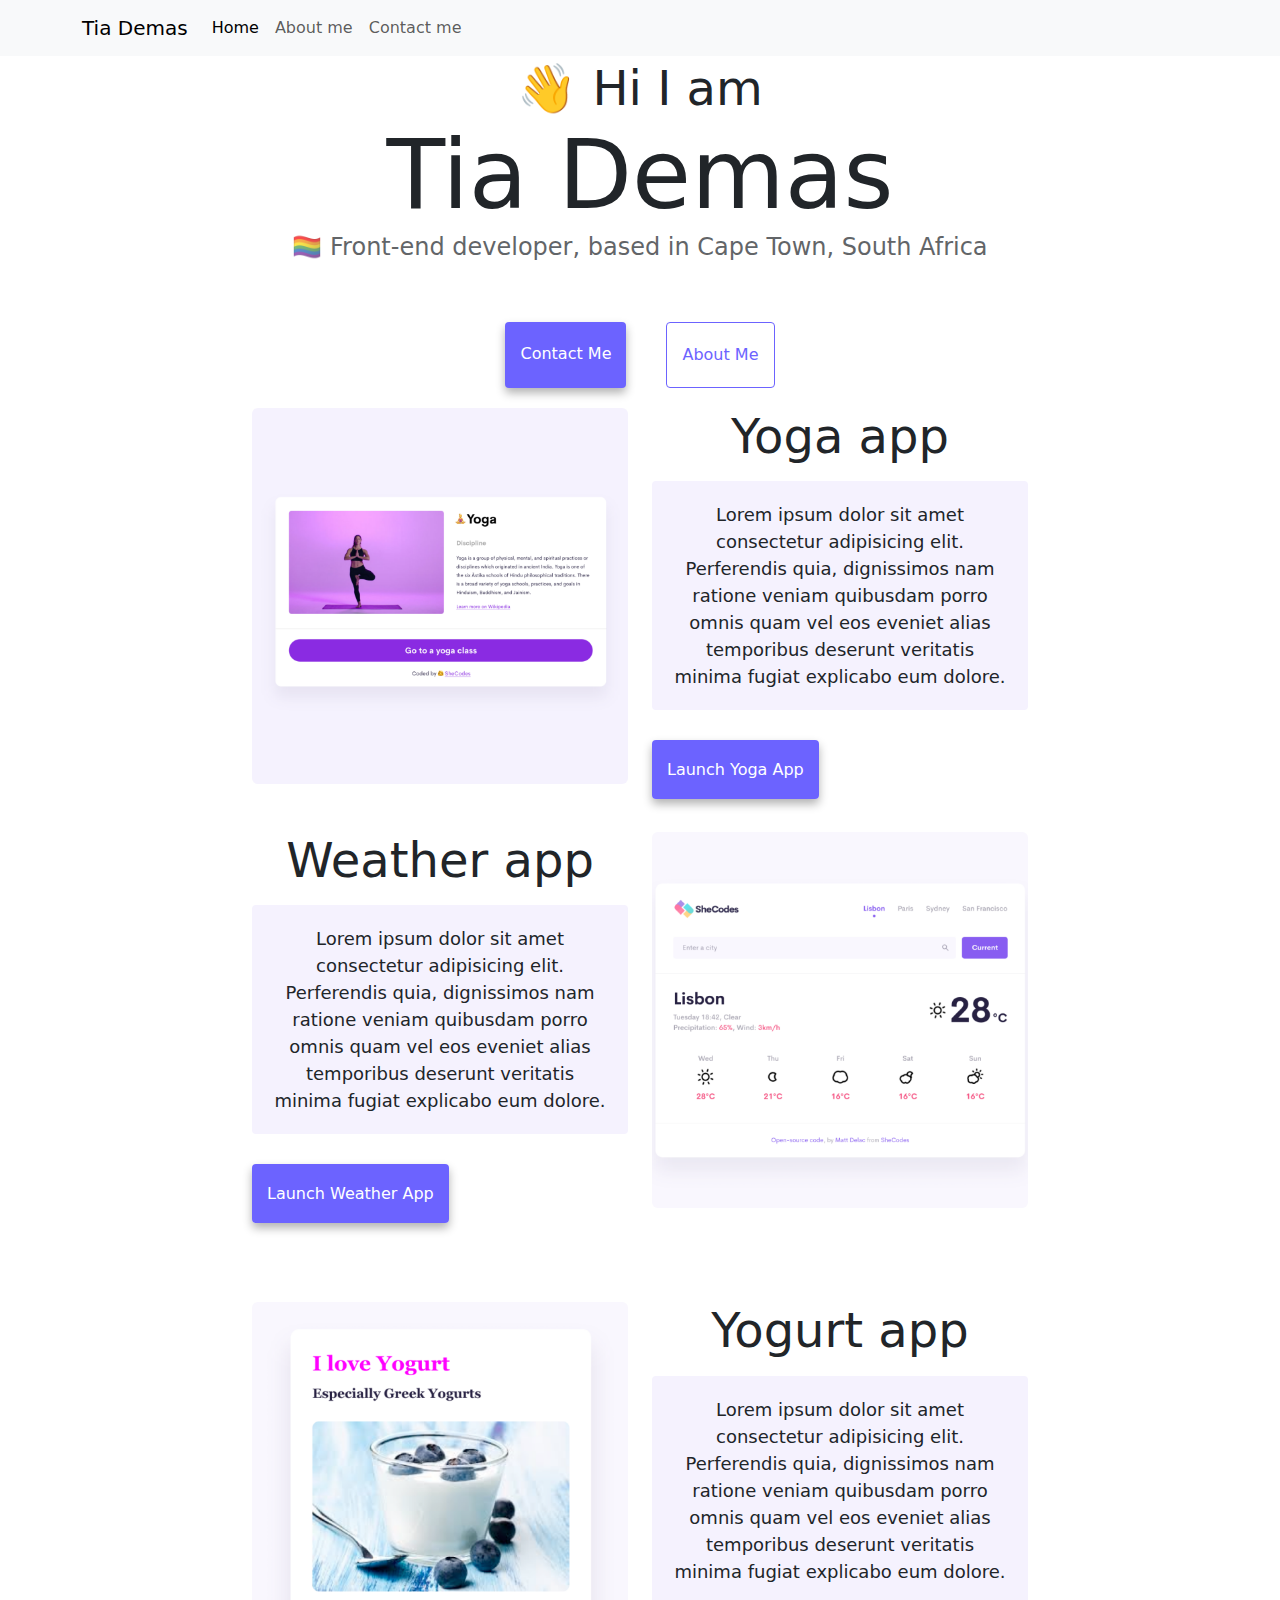
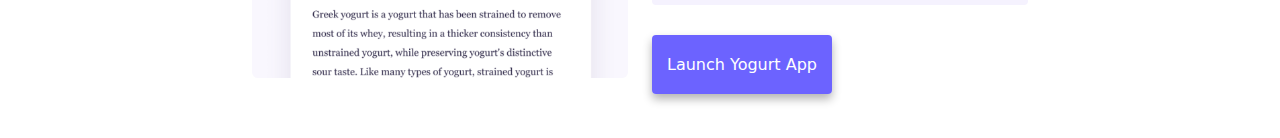
<file: index.html>
<!DOCTYPE html>
<html lang="en">
  <head>
    <meta charset="UTF-8" />
    <meta http-equiv="X-UA-Compatible" content="IE=edge" />
    <meta name="viewport" content="width=device-width, initial-scale=1.0" />
    <link
      href="https://cdn.jsdelivr.net/npm/bootstrap@5.3.3/dist/css/bootstrap.min.css"
      rel="stylesheet"
      integrity="sha384-QWTKZyjpPEjISv5WaRU9OFeRpok6YctnYmDr5pNlyT2bRjXh0JMhjY6hW+ALEwIH"
      crossorigin="anonymous"
    />
    <script
      src="https://cdn.jsdelivr.net/npm/bootstrap@5.3.3/dist/js/bootstrap.bundle.min.js"
      integrity="sha384-YvpcrYf0tY3lHB60NNkmXc5s9fDVZLESaAA55NDzOxhy9GkcIdslK1eN7N6jIeHz"
      crossorigin="anonymous"
    ></script>
    <link rel="stylesheet" href="style.css" />
    <title>Tia Demas</title>
  </head>
  <body>
    <nav class="navbar navbar-expand-lg navbar-light bg-light fixed-top">
      <div class="container">
        <a class="navbar-brand" href="index.html">Tia Demas</a>
        <button
          class="navbar-toggler"
          type="button"
          data-bs-toggle="collapse"
          data-bs-target="#navbarNav"
          aria-controls="navbarNav"
          aria-expanded="false"
          aria-label="Toggle navigation"
        >
          <span class="navbar-toggler-icon"></span>
        </button>
        <div class="collapse navbar-collapse" id="navbarNav">
          <ul class="navbar-nav">
            <li class="nav-item">
              <a class="nav-link active" aria-current="page" href="index.html"
                >Home</a
              >
            </li>
            <li class="nav-item">
              <a class="nav-link" href="about.html">About me</a>
            </li>
            <li class="nav-item">
              <a class="nav-link" href="about.html#contact">Contact me</a>
            </li>
          </ul>
        </div>
      </div>
    </nav>
    <h2>👋 Hi I am</h2>
    <h1>Tia Demas</h1>
    <h3>🏳️‍🌈 Front-end developer, based in Cape Town, South Africa</h3>
    <div class="navigation-links">
      <a href="about.html#contact" class="contact-link">Contact me</a>
      <a href="about.html" class="about-link">About me</a>
    </div>
    <div class="container">
      <div class="row">
        <div class="col-md-6">
          <img
            src="images/yoga.png"
            class="img-fluid rounded"
            alt="Yoga Practice"
            title="Yoga Image"
          />
        </div>
        <div class="col-md-6">
          <h2 class="mb-3">Yoga app</h2>
          <p>
            Lorem ipsum dolor sit amet consectetur adipisicing elit. Perferendis
            quia, dignissimos nam ratione veniam quibusdam porro omnis quam vel
            eos eveniet alias temporibus deserunt veritatis minima fugiat
            explicabo eum dolore.
          </p>
          <div class="mt-5">
            <a href="#" class="primary-link">Launch Yoga App</a>
          </div>
        </div>
      </div>
      <div class="row mt-5">
        <div class="col-md-6">
          <h2 class="mb-3">Weather app</h2>
          <p>
            Lorem ipsum dolor sit amet consectetur adipisicing elit. Perferendis
            quia, dignissimos nam ratione veniam quibusdam porro omnis quam vel
            eos eveniet alias temporibus deserunt veritatis minima fugiat
            explicabo eum dolore.
          </p>
          <div class="mb-5 mt-5">
            <a href="#" class="primary-link">Launch Weather App</a>
          </div>
        </div>
        <div class="col-md-6">
          <img
            src="images/weather.png"
            class="img-fluid rounded"
            alt="Picture of a weather app"
            title="Weather App Project"
          />
        </div>
      </div>
      <div class="row mt-5">
        <div class="col-md-6">
          <img
            src="images/yogurt.png"
            class="img-fluid rounded"
            alt="Picture of a yoghurt"
            title="Yoghurt Image"
          />
        </div>
        <div class="col-md-6">
          <h2 class="mb-3">Yogurt app</h2>
          <p>
            Lorem ipsum dolor sit amet consectetur adipisicing elit. Perferendis
            quia, dignissimos nam ratione veniam quibusdam porro omnis quam vel
            eos eveniet alias temporibus deserunt veritatis minima fugiat
            explicabo eum dolore.
          </p>
          <div class="mt-5">
            <a href="#" class="primary-link">Launch Yogurt App</a>
          </div>
        </div>
      </div>
    </div>
  </body>
</html>
</file>
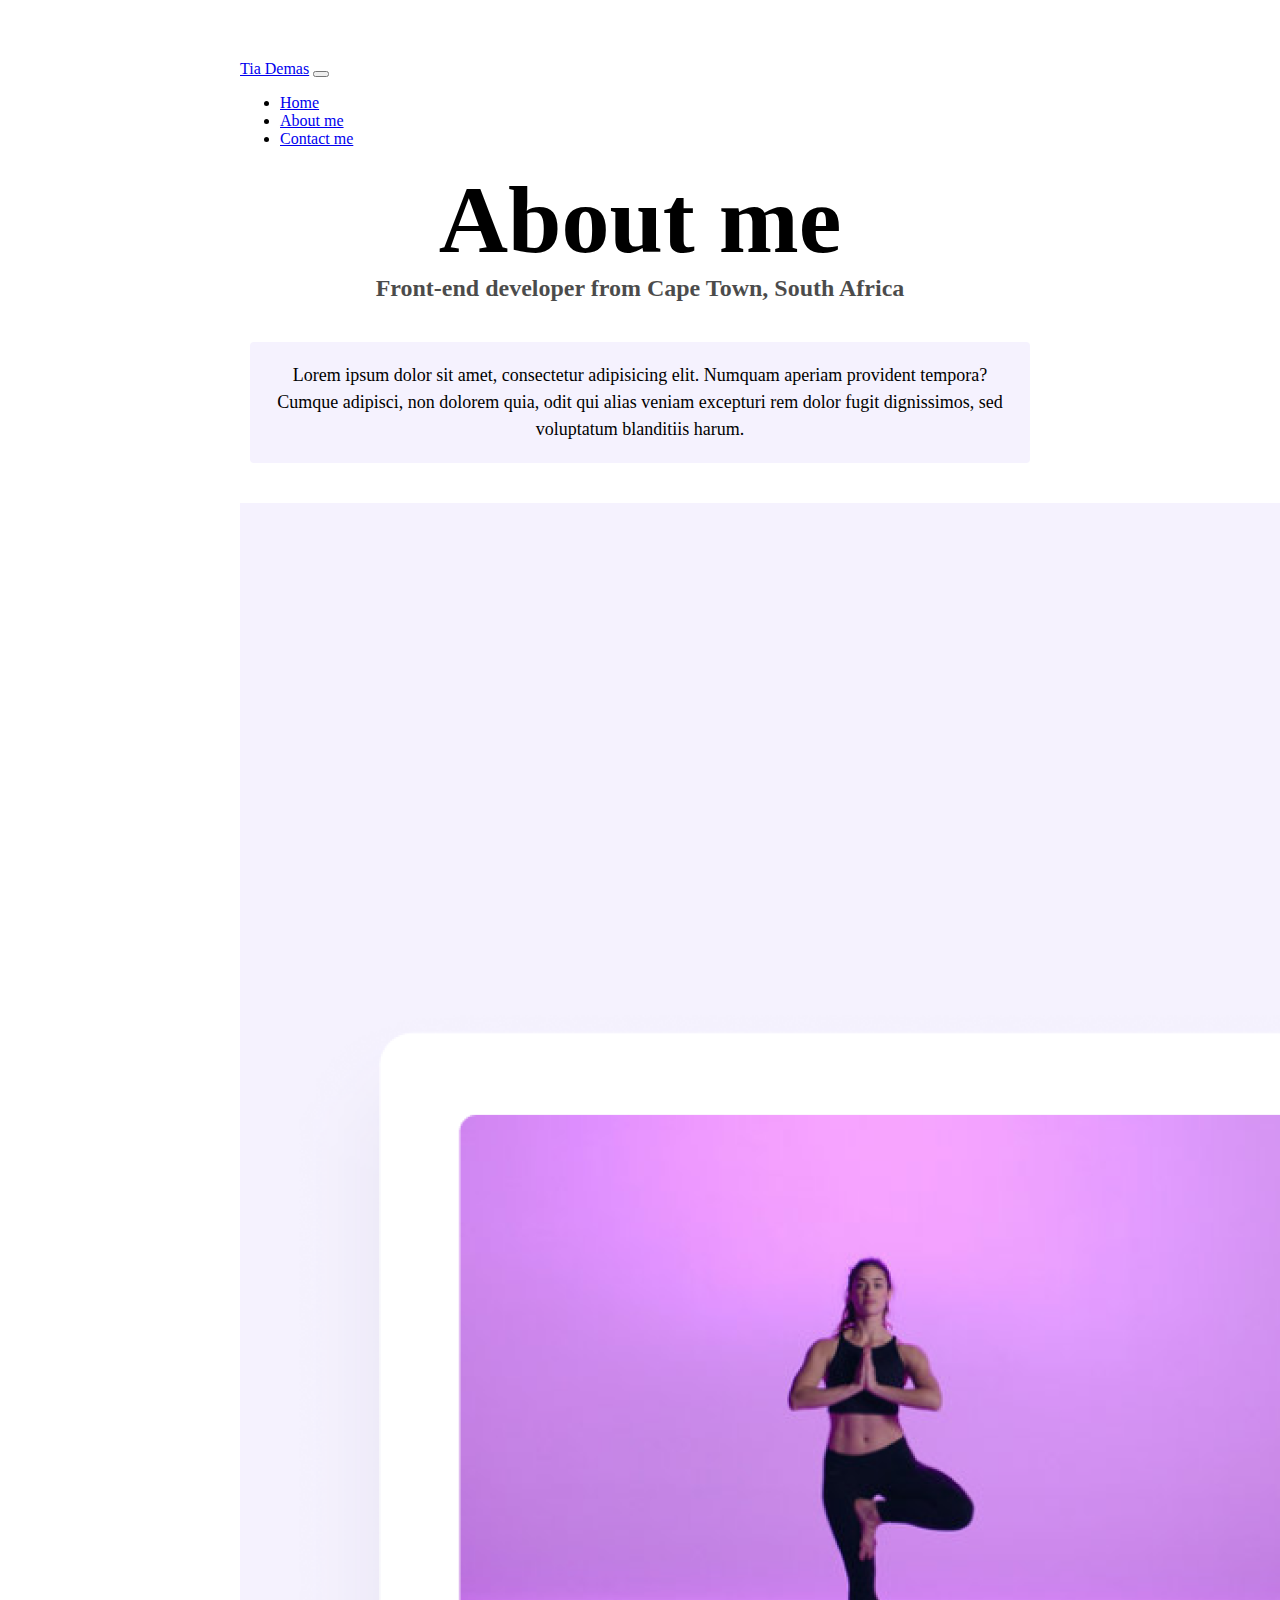
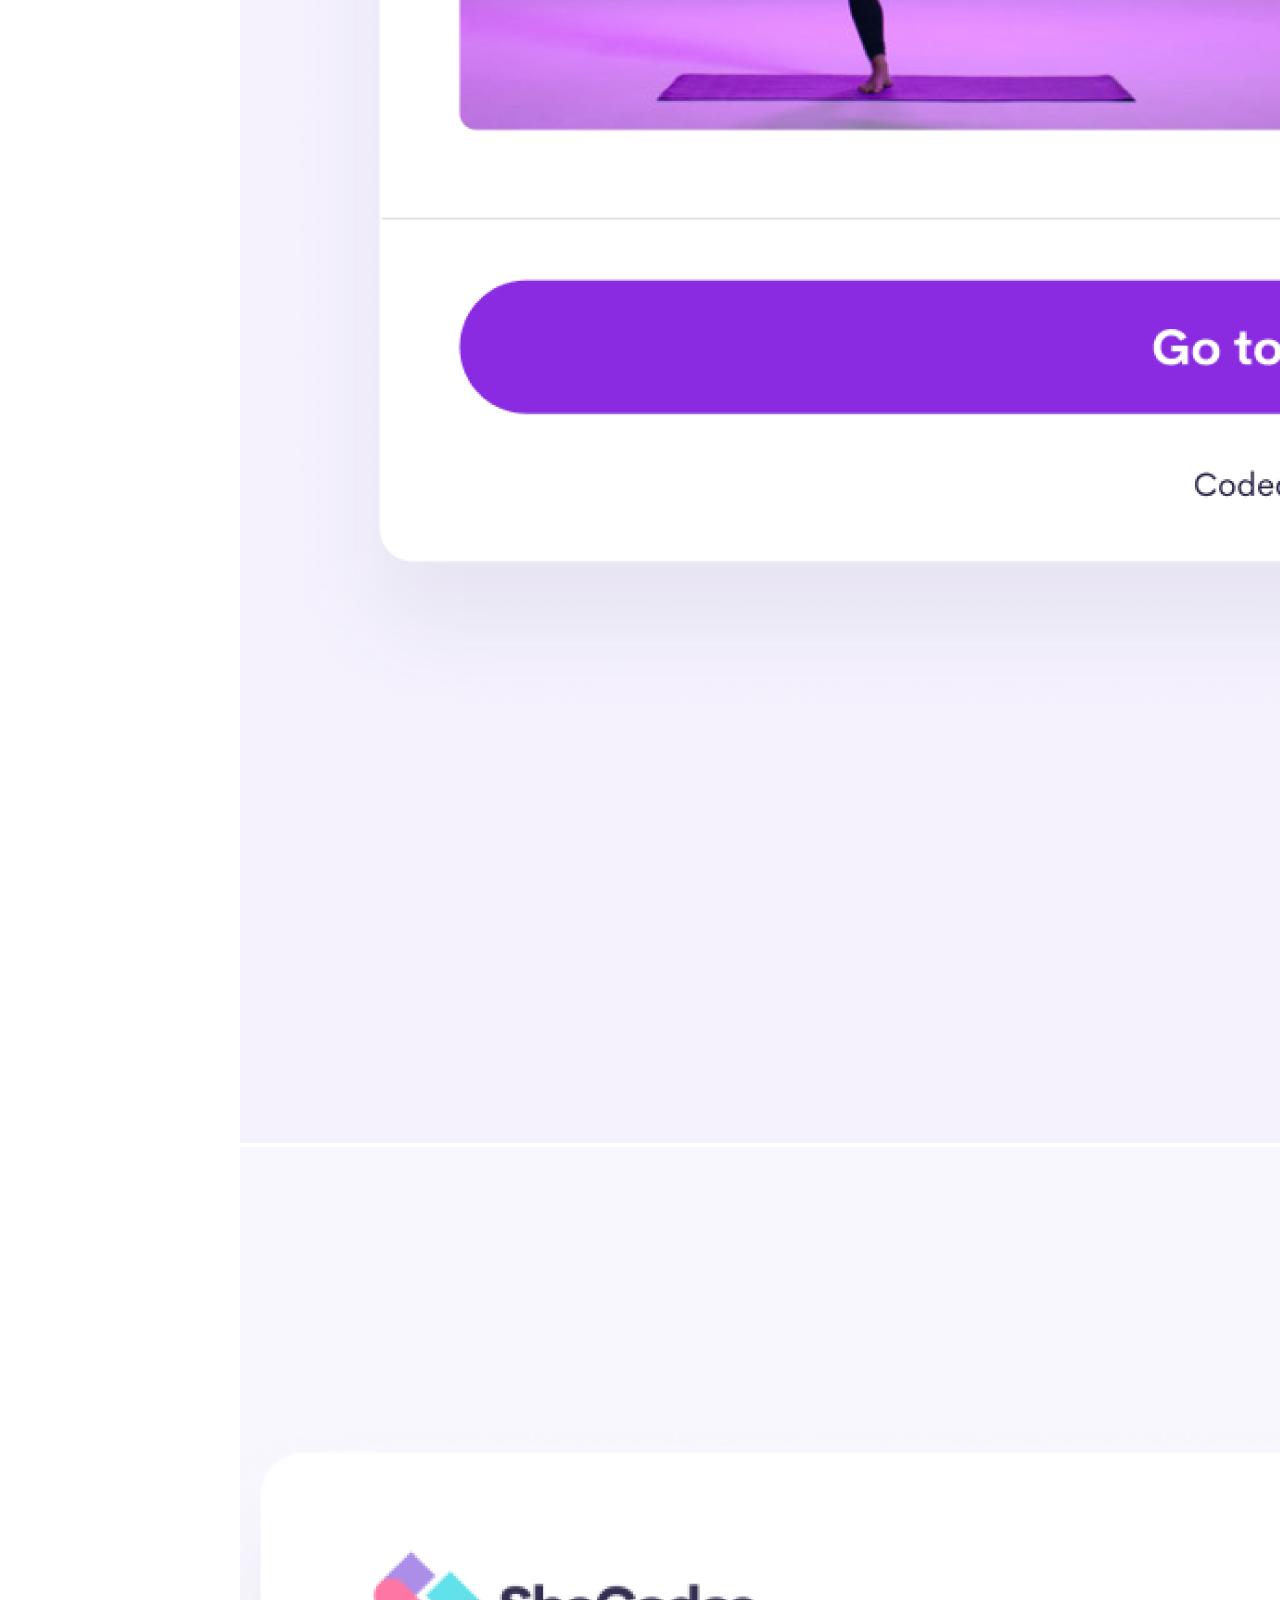
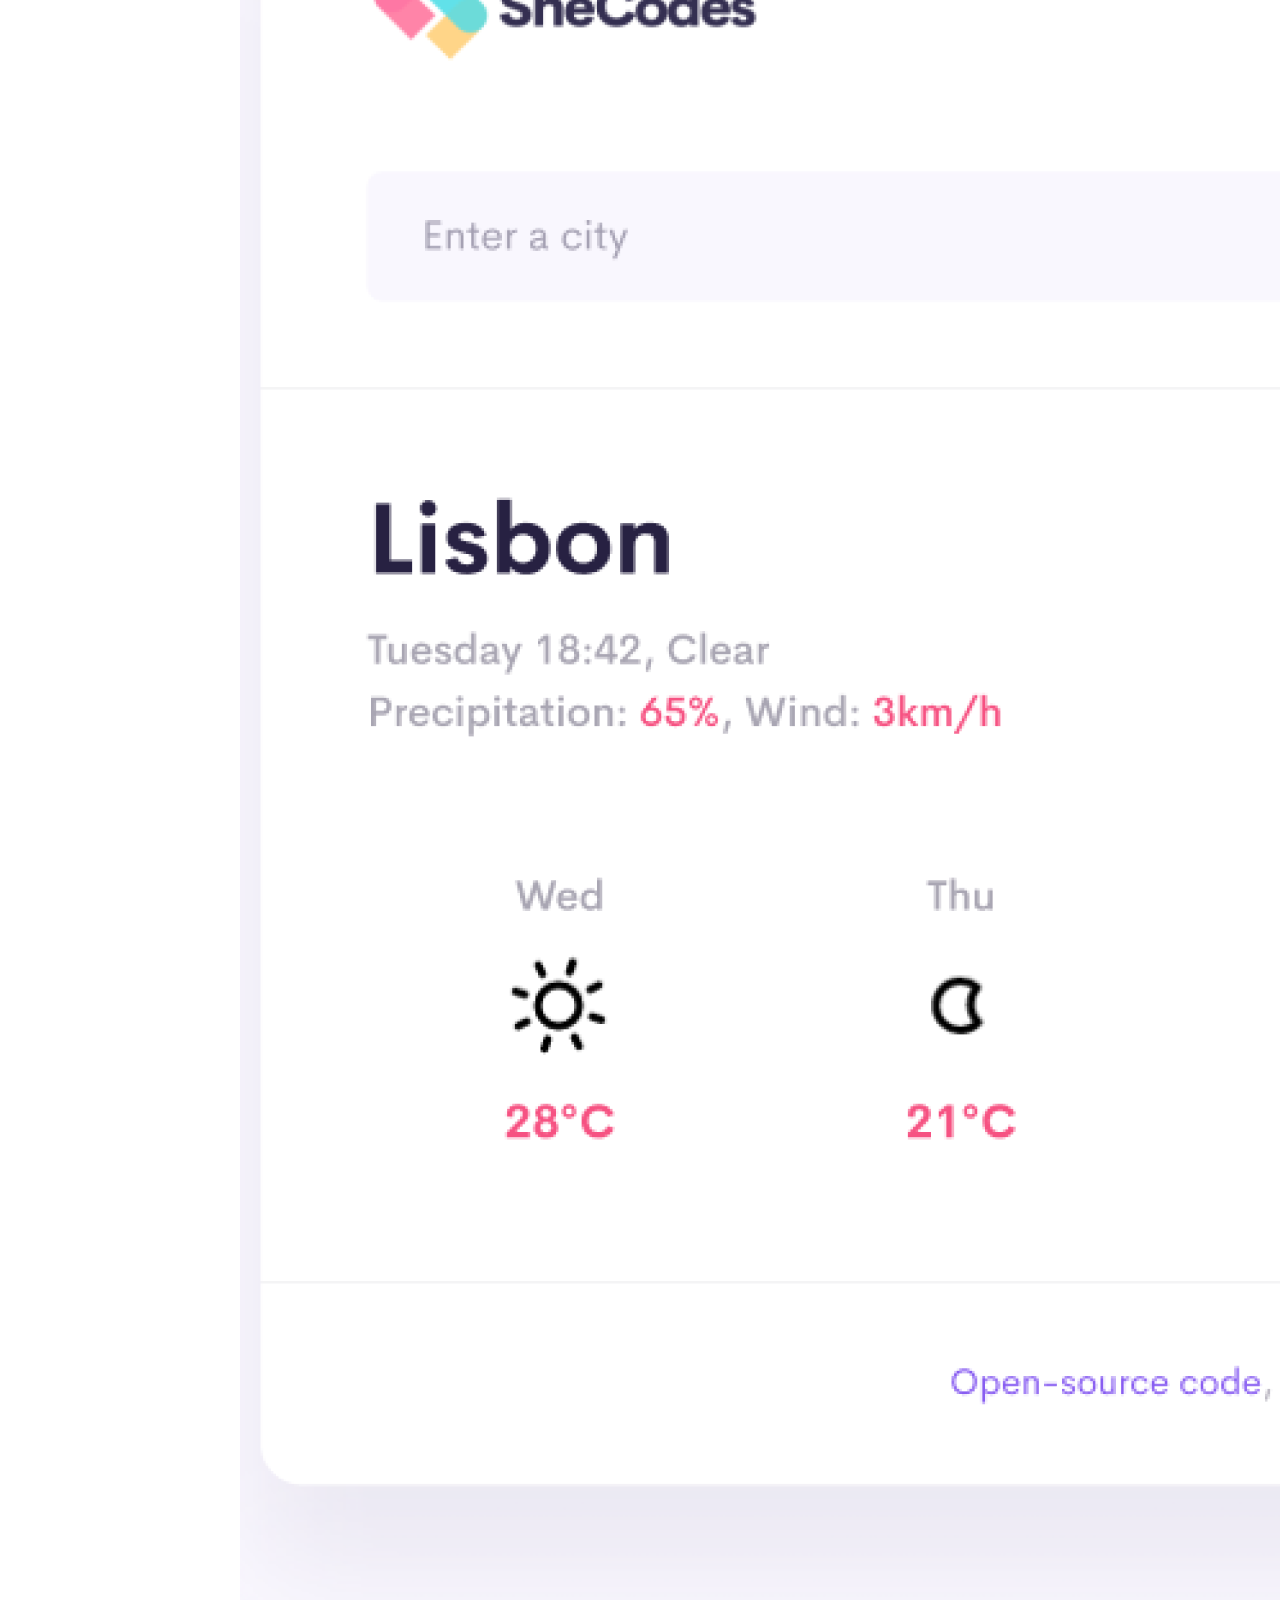
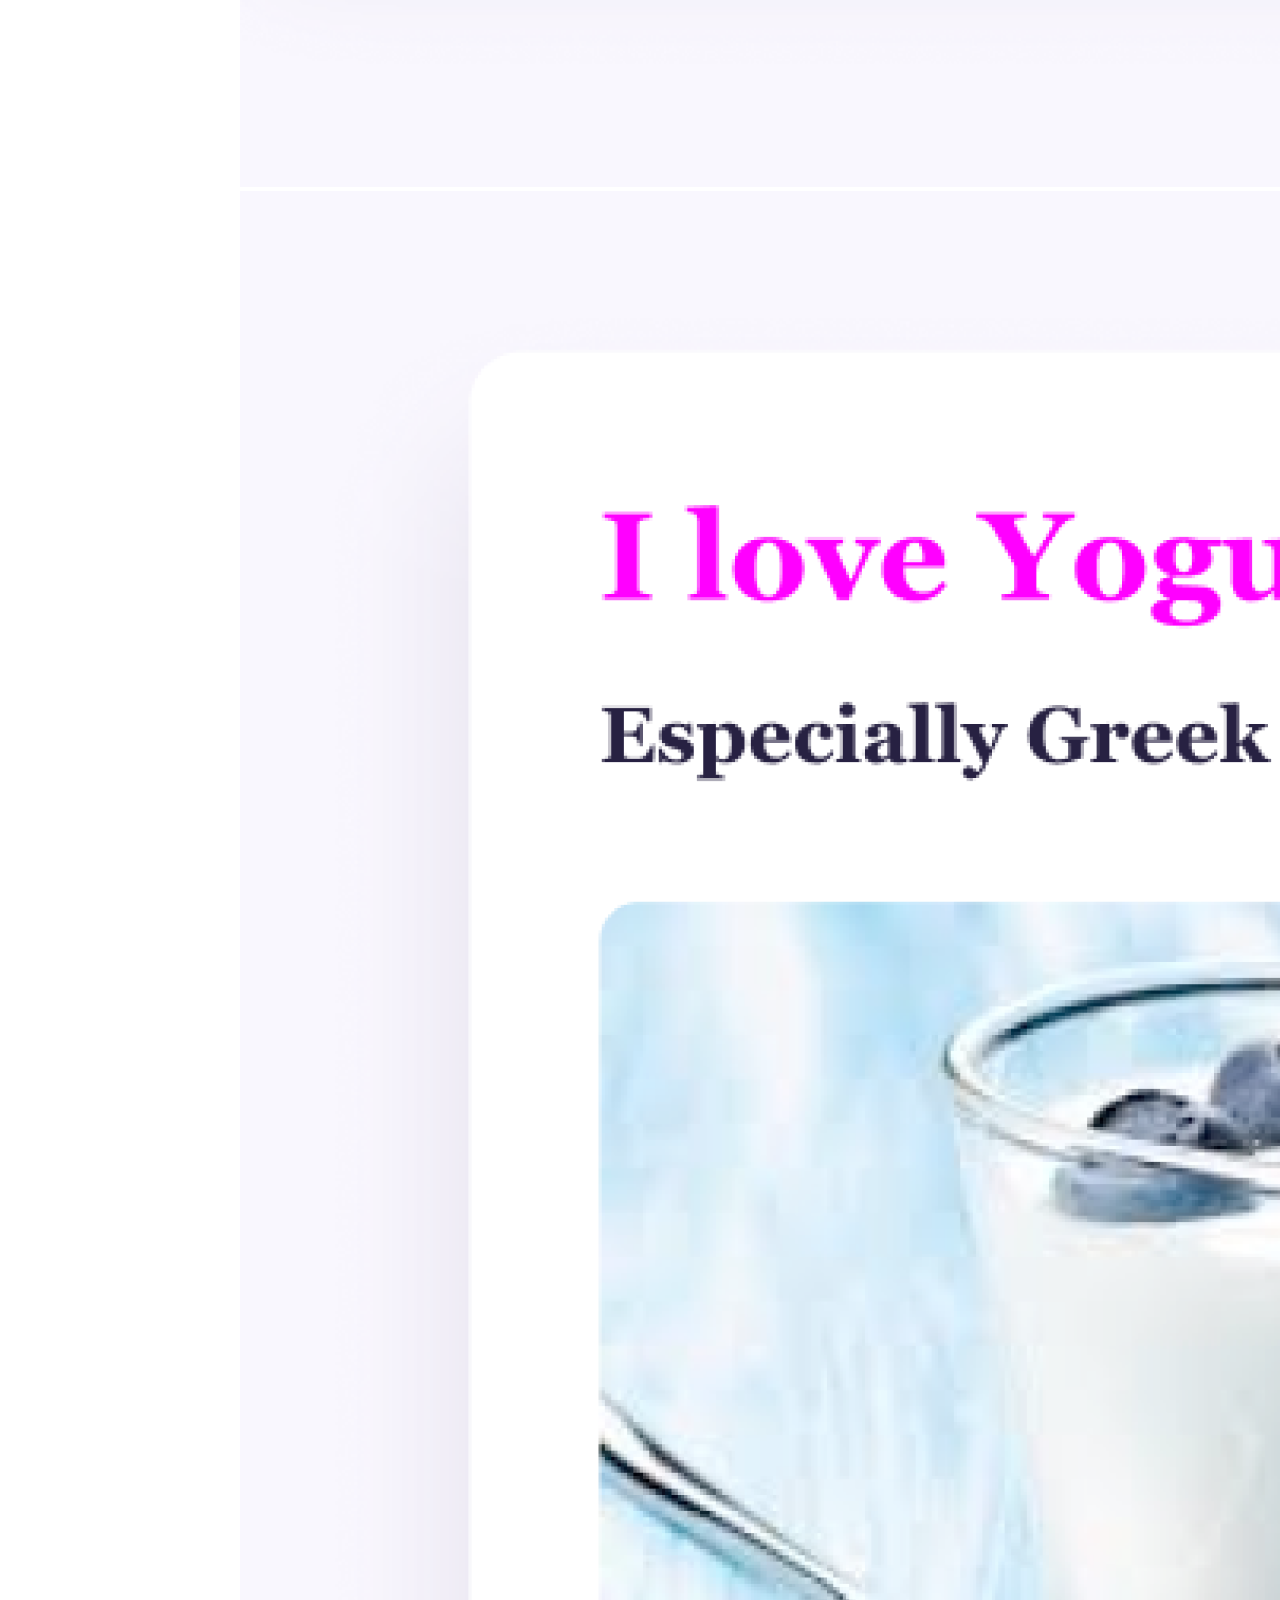
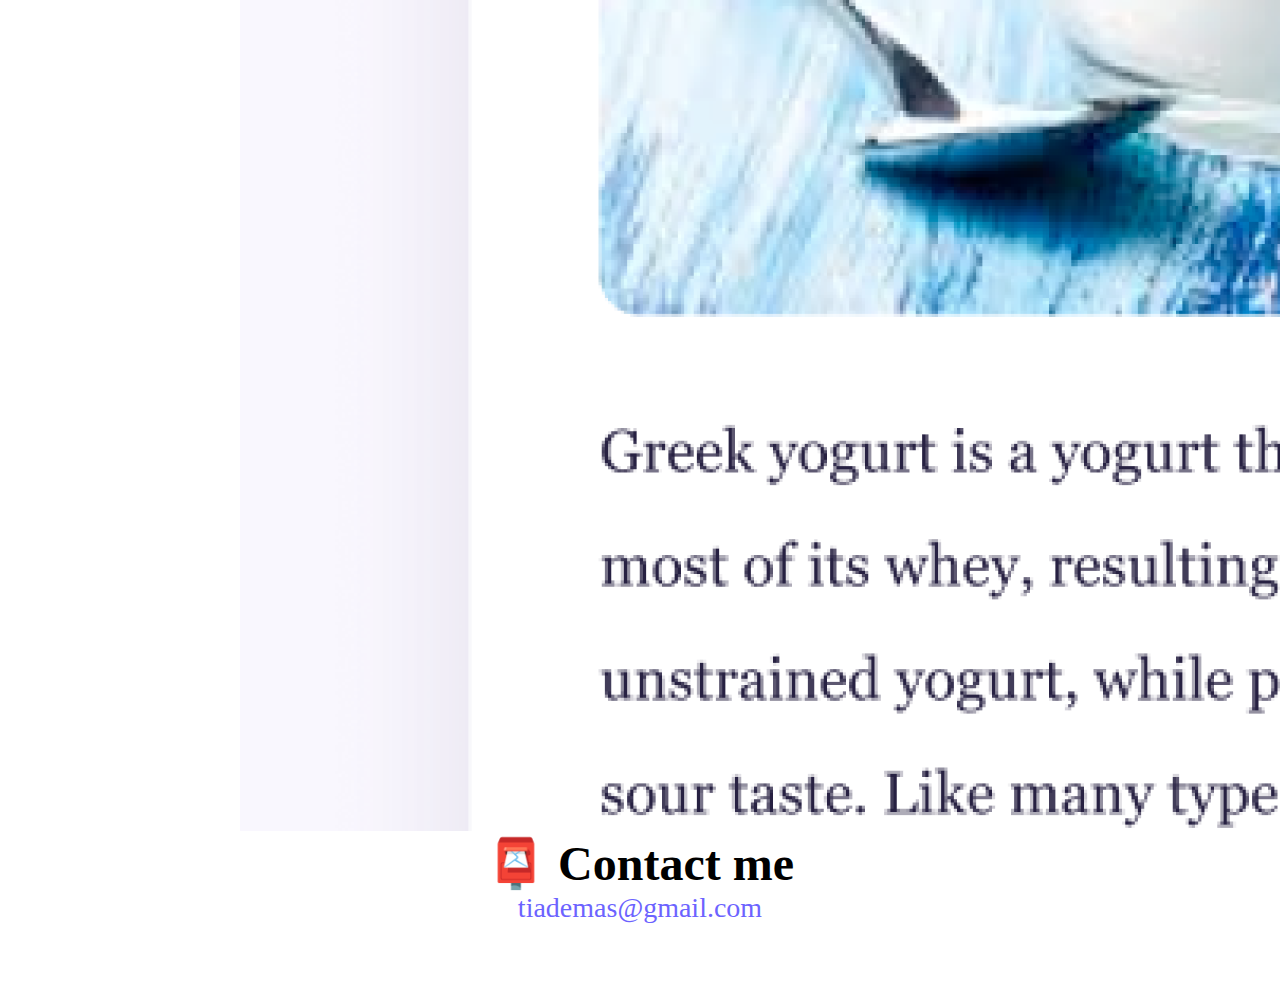
<file: about.html>
<!DOCTYPE html>
<html lang="en">
  <head>
    <meta charset="UTF-8" />
    <meta http-equiv="X-UA-Compatible" content="IE=edge" />
    <meta name="viewport" content="width=device-width, initial-scale=1.0" />
    <link
      href="https://cdn.jsdelivr.net/npm/bootstrap@5.0.0-beta2/dist/css/bootstrap.min.css"
      rel="stylesheet"
      integrity="sha384-BmbxuPwQa2lc/FVzBcNJ7UAyJxM6wuqIj61tLrc4wSX0szH/Ev+nYRRuWlolflfl"
      crossorigin="anonymous"
    />
    <script
      src="https://cdn.jsdelivr.net/npm/bootstrap@5.0.0-beta2/dist/js/bootstrap.bundle.min.js"
      integrity="sha384-b5kHyXgcpbZJO/tY9Ul7kGkf1S0CWuKcCD38l8YkeH8z8QjE0GmW1gYU5S9FOnJ0"
      crossorigin="anonymous"
    ></script>
    <link rel="stylesheet" href="style.css" />
    <title>About Tia Demas</title>
  </head>
  <body>
    <nav class="navbar navbar-expand-lg navbar-light bg-light fixed-top">
      <div class="container">
        <a class="navbar-brand" href="index.html">Tia Demas</a>
        <button
          class="navbar-toggler"
          type="button"
          data-bs-toggle="collapse"
          data-bs-target="#navbarNav"
          aria-controls="navbarNav"
          aria-expanded="false"
          aria-label="Toggle navigation"
        >
          <span class="navbar-toggler-icon"></span>
        </button>
        <div class="collapse navbar-collapse" id="navbarNav">
          <ul class="navbar-nav">
            <li class="nav-item">
              <a class="nav-link" aria-current="page" href="index.html">Home</a>
            </li>
            <li class="nav-item">
              <a class="nav-link active" href="about.html">About me</a>
            </li>
            <li class="nav-item">
              <a class="nav-link" href="about.html#contact">Contact me</a>
            </li>
          </ul>
        </div>
      </div>
    </nav>
    <h1 class="text-center">About me</h1>
    <h3 class="text-center">
      Front-end developer from Cape Town, South Africa
    </h3>
    <div class="about-paragraphs text-center">
      <p>
        Lorem ipsum dolor sit amet, consectetur adipisicing elit. Numquam
        aperiam provident tempora? Cumque adipisci, non dolorem quia, odit qui
        alias veniam excepturi rem dolor fugit dignissimos, sed voluptatum
        blanditiis harum.
      </p>
    </div>
    <div class="container">
      <div class="row">
        <div class="col-sm-4">
          <img src="images/yoga.png" class="img-fluid p-2 shadow rounded" />
        </div>
        <div class="col-sm-4">
          <img src="images/weather.png" class="img-fluid p-2 shadow rounded" />
        </div>
        <div class="col-sm-4">
          <img src="images/yogurt.png" class="img-fluid p-2 shadow rounded" />
        </div>
      </div>
    </div>
    <div id="contact" class="mt-5">
      <h2 class="text-center">📮 Contact me</h2>
      <a href="mailto:tiademas@gmail.com" class="email-link">
        tiademas@gmail.com
      </a>
    </div>
  </body>
</html>
</file>
<file: style.css>
:root {
  --primary-color: #6c63ff;
  --secondary-color: #f5f2fe;
  --box-shadow: 0 5px 10px rgba(0, 0, 0, 0.3);
}

body {
  margin: 60px auto;
  max-width: 800px;
}

h1,
h2,
h3 {
  text-align: center;
  margin: 0;
}

h1 {
  font-size: 96px;
}

h2 {
  font-size: 48px;
}

h3 {
  font-size: 24px;
  opacity: 0.7;
}

p {
  background: var(--secondary-color);
  padding: 20px;
  border-radius: 4px;
  font-size: 18px;
  line-height: 1.5;
  text-align: center;
}

.navigation-links {
  display: flex;
  margin-top: 40px;
  justify-content: center;
}

.navigation-links a {
  margin: 20px;
  border-radius: 4px;
  padding: 20px 15px;
  text-decoration: none;
  text-transform: capitalize;
}

.contact-link {
  background: var(--primary-color);
  box-shadow: var(--box-shadow);
  color: white;
}

.about-link {
  color: var(--primary-color);
  border: 1px solid var(--primary-color);
}

.homepage-link {
  color: var(--primary-color);
  text-align: center;
  display: block;
}

.primary-link {
  border-radius: 4px;
  padding: 20px 15px;
  text-decoration: none;
  text-transform: capitalize;
  background: var(--primary-color);
  box-shadow: var(--box-shadow);
  color: white;
}

@media (max-width: 768px) {
  img {
    display: none;
    text-align: center;
  }

  p {
    font-size: 14px;
  }

  h1 {
    font-size: 40px;
    text-align: center;
  }

  h2 {
    font-size: 25px;
  }

  h3 {
    font-size: 16px;
  }

  a {
    font-size: 17px;
  }

  .email-link {
    font-size: 15px !important;
  }
}

.about-paragraphs {
  display: flex;
  margin: 30px 0;
}

.about-paragraphs p {
  margin: 10px;
}

.email-link {
  display: flex;
  justify-content: center;
  color: var(--primary-color);
  font-size: 28px;
  text-decoration: none;
}

.email-link:hover {
  text-decoration: underline;
}
</file>
